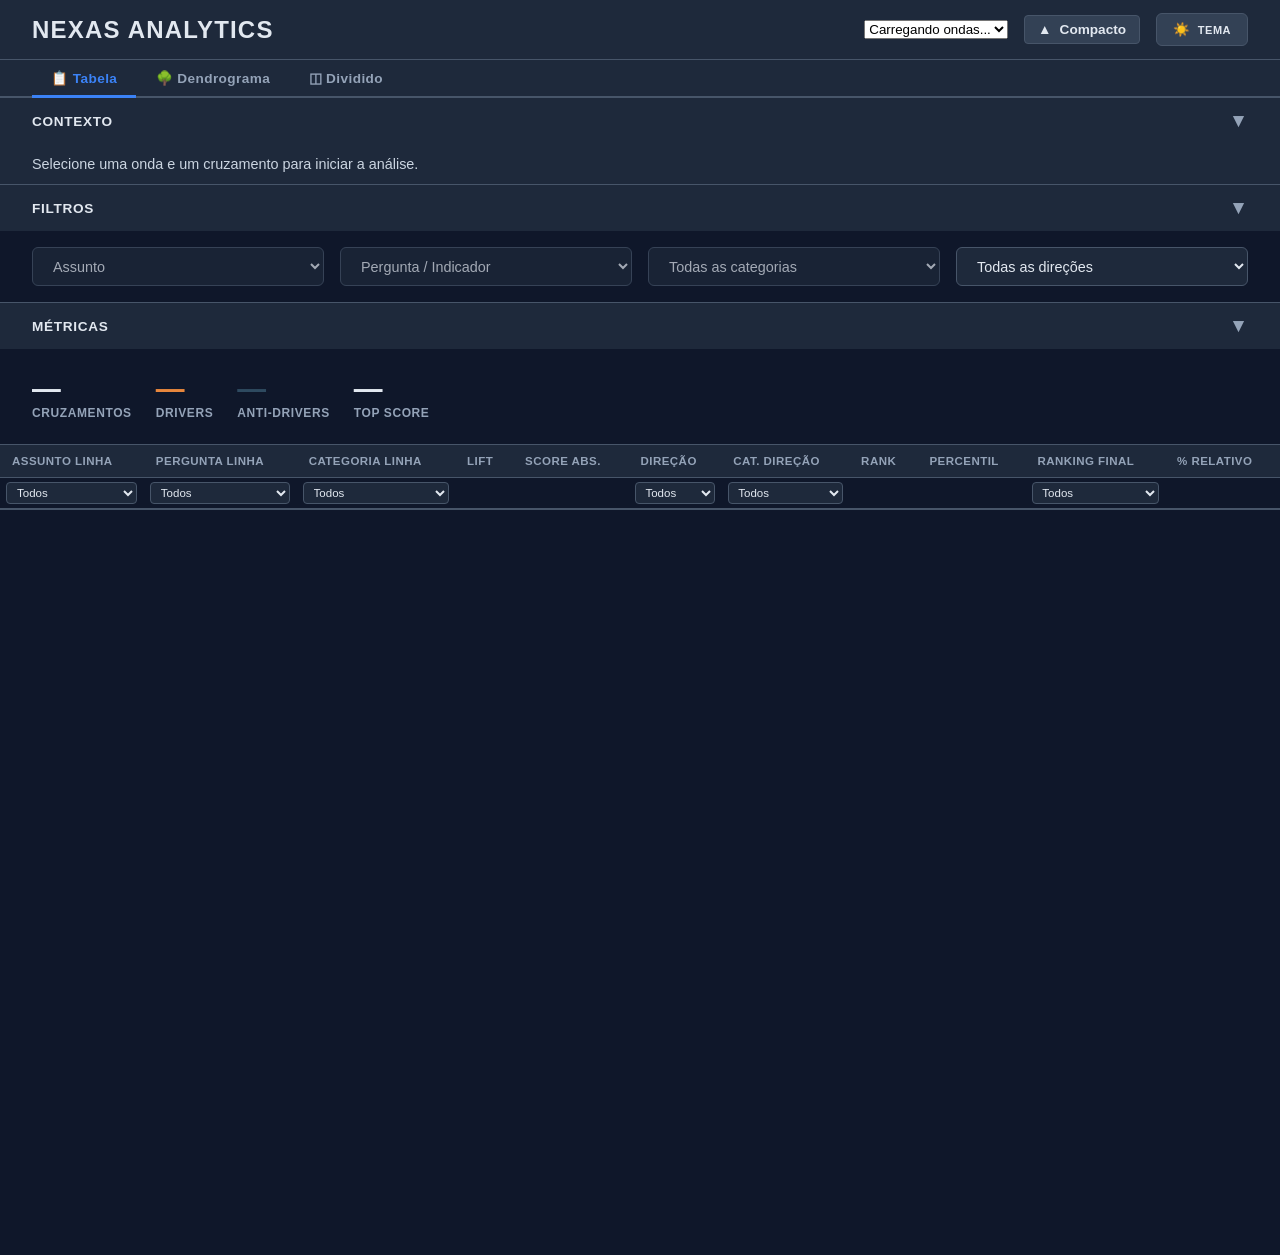
<file: frontend/index.html>
<!DOCTYPE html>
<html lang="pt-BR" data-theme="dark">
<head>
    <meta charset="UTF-8">
    <meta name="viewport" content="width=device-width, initial-scale=1.0">
    <title>NEXAS Analytics v4.0</title>
    <script src="https://d3js.org/d3.v7.min.js"></script>
    <style>
        :root[data-theme="dark"] {
            --bg-primary:#0f172a;--bg-secondary:#1e293b;--bg-tertiary:#334155;
            --text-primary:#e2e8f0;--text-secondary:#cbd5e1;--text-tertiary:#94a3b8;--text-muted:#64748b;
            --border-color:#475569;--hover-bg:#334155;--input-bg:#1e293b;--input-border:#475569;
            --svg-bg:#0f172a;--node-stroke:#1e293b;--accent:#3b82f6;
        }
        :root[data-theme="light"] {
            --bg-primary:#ffffff;--bg-secondary:#f8fafc;--bg-tertiary:#e2e8f0;
            --text-primary:#0f172a;--text-secondary:#334155;--text-tertiary:#475569;--text-muted:#94a3b8;
            --border-color:#cbd5e1;--hover-bg:#f1f5f9;--input-bg:#ffffff;--input-border:#cbd5e1;
            --svg-bg:#ffffff;--node-stroke:#e2e8f0;--accent:#2563eb;
        }
        *{margin:0;padding:0;box-sizing:border-box;}
        body{font-family:-apple-system,BlinkMacSystemFont,"Segoe UI",Roboto,sans-serif;background:var(--bg-primary);color:var(--text-primary);overflow-x:hidden;transition:background-color 0.3s,color 0.3s;}

        /* HEADER */
        .header{background:var(--bg-secondary);border-bottom:1px solid var(--border-color);padding:1rem 2rem;display:flex;justify-content:space-between;align-items:center;height:60px;transition:all 0.3s;}
        body.minimized .header{height:40px;padding:0.5rem 2rem;}
        .header h1{font-size:1.5rem;font-weight:700;letter-spacing:0.05em;transition:all 0.3s;}
        body.minimized .header h1{font-size:1.1rem;}
        .header-right{display:flex;gap:1rem;align-items:center;}
        body.minimized .header-right select{display:none;}
        body.minimized .header-right{gap:0.5rem;}

        /* ABAS */
        .tab-nav{background:var(--bg-secondary);border-bottom:2px solid var(--border-color);display:flex;padding:0 2rem;}
        .tab-btn{background:transparent;border:none;border-bottom:3px solid transparent;margin-bottom:-2px;color:var(--text-tertiary);padding:0.6rem 1.2rem;cursor:pointer;font-size:0.85rem;font-weight:600;letter-spacing:0.03em;transition:all 0.2s;}
        .tab-btn:hover{color:var(--text-primary);}
        .tab-btn.active{color:var(--accent);border-bottom-color:var(--accent);}

        /* SUB-CABEÇALHO DE FILTROS ATIVOS */
        #filtros-ativos-bar{
            background:var(--bg-tertiary);border-bottom:1px solid var(--border-color);
            padding:0.4rem 2rem;display:none;align-items:center;gap:0.75rem;
            font-size:0.8rem;color:var(--text-secondary);flex-wrap:wrap;
        }
        #filtros-ativos-bar.visivel{display:flex;}
        #filtros-ativos-bar .filtro-tag{
            display:inline-flex;align-items:center;gap:0.4rem;
            background:var(--bg-secondary);border:1px solid var(--accent);
            color:var(--accent);border-radius:4px;padding:0.15rem 0.5rem;
            font-size:0.75rem;font-weight:600;
        }
        #filtros-ativos-bar .filtro-label{color:var(--text-tertiary);font-size:0.72rem;text-transform:uppercase;letter-spacing:0.04em;}
        #btn-limpar-filtros-ativos{
            margin-left:auto;background:transparent;border:1px solid var(--border-color);
            color:var(--text-tertiary);padding:0.15rem 0.5rem;border-radius:4px;
            cursor:pointer;font-size:0.75rem;transition:all 0.2s;
        }
        #btn-limpar-filtros-ativos:hover{color:var(--text-primary);border-color:var(--text-primary);}

        /* CONTROLES COLAPSÁVEIS */
        .controls-wrapper{transition:all 0.3s;}
        body.minimized .controls-wrapper{display:none;}
        .section-collapsible{border-bottom:1px solid var(--border-color);}
        .section-header{display:flex;justify-content:space-between;align-items:center;padding:0.75rem 2rem;background:var(--bg-secondary);cursor:pointer;user-select:none;}
        .section-header:hover{background:var(--hover-bg);}
        .section-title{font-size:0.85rem;font-weight:600;text-transform:uppercase;letter-spacing:0.05em;}
        .section-toggle{font-size:1.2rem;color:var(--text-tertiary);transition:transform 0.3s;}
        .section-collapsed .section-toggle{transform:rotate(-90deg);}
        .section-content{max-height:500px;overflow:hidden;transition:max-height 0.3s,opacity 0.3s;}
        .section-collapsed .section-content{max-height:0;opacity:0;}
        .contexto{background:var(--bg-secondary);padding:0.75rem 2rem;font-size:0.9rem;color:var(--text-secondary);font-weight:500;}
        .filtros{background:var(--bg-primary);padding:1rem 2rem;display:flex;gap:1rem;}
        .filtros select{flex:1;min-width:0;padding:0.6rem 1rem;background:var(--input-bg);color:var(--text-primary);border:1px solid var(--input-border);border-radius:6px;font-size:0.9rem;cursor:pointer;overflow:hidden;text-overflow:ellipsis;white-space:nowrap;transition:all 0.2s;}
        .filtros select:hover{background:var(--hover-bg);}
        .filtros select:focus{outline:2px solid var(--accent);outline-offset:2px;}
        .metricas{display:flex;gap:1.5rem;padding:1.5rem 2rem;background:var(--bg-primary);}
        .metrica-item .valor{font-size:1.8rem;font-weight:700;}
        .metrica-item .label{font-size:0.75rem;color:var(--text-tertiary);text-transform:uppercase;letter-spacing:0.05em;font-weight:600;}
        .cor-driver{color:#E8873D!important;}.cor-anti{color:#2E4A60!important;}

        /* TOOLBARS */
        .viz-toolbar{background:var(--bg-secondary);padding:0.75rem 2rem;display:flex;gap:1.5rem;align-items:center;flex-wrap:wrap;border-bottom:1px solid var(--border-color);min-height:50px;}
        body.minimized .viz-toolbar{padding:0.5rem 2rem;}
        #toolbar-tabela,#toolbar-split{display:none;}
        .toolbar-group{display:flex;gap:0.5rem;align-items:center;}
        .toolbar-label{font-size:0.75rem;color:var(--text-tertiary);font-weight:600;text-transform:uppercase;letter-spacing:0.05em;}
        .zoom-btn,.btn-sm{background:var(--bg-tertiary);color:var(--text-primary);border:1px solid var(--border-color);padding:0.4rem 0.8rem;border-radius:4px;cursor:pointer;font-size:0.85rem;font-weight:500;transition:all 0.2s;}
        .zoom-btn:hover,.btn-sm:hover{background:var(--hover-bg);transform:translateY(-1px);}
        .zoom-pct,.slider-val{font-size:0.85rem;color:var(--text-secondary);font-weight:600;min-width:45px;text-align:center;}
        input[type="range"]{width:100px;cursor:pointer;}
        .search-box{background:var(--input-bg);color:var(--text-primary);border:1px solid var(--input-border);padding:0.4rem 0.8rem;border-radius:4px;font-size:0.85rem;width:200px;}
        .search-box:focus{outline:2px solid var(--accent);outline-offset:2px;}
        .search-box::placeholder{color:var(--text-muted);}
        select.btn-sm{padding:0.4rem 0.6rem;font-size:0.85rem;}
        .legenda{display:flex;gap:1rem;margin-left:auto;}
        .legenda-item{display:flex;align-items:center;gap:0.4rem;font-size:0.75rem;color:var(--text-tertiary);}
        .legenda-dot{width:10px;height:10px;border-radius:50%;}
        .btn-minimize{background:var(--bg-tertiary);color:var(--text-primary);border:1px solid var(--border-color);padding:0.4rem 0.8rem;border-radius:4px;cursor:pointer;font-size:0.85rem;font-weight:600;display:flex;align-items:center;gap:0.5rem;transition:all 0.2s;}
        .btn-minimize:hover{background:var(--hover-bg);}
        #theme-toggle{background:var(--bg-tertiary);color:var(--text-primary);border:1px solid var(--border-color);padding:0.5rem 1rem;border-radius:6px;cursor:pointer;display:flex;align-items:center;gap:0.5rem;font-weight:600;transition:all 0.3s;}
        #theme-toggle:hover{background:var(--hover-bg);}

        /* TOOLBAR TABELA */
        .tabela-info{display:flex;align-items:center;gap:0.5rem;font-size:0.85rem;color:var(--text-tertiary);}
        .tabela-info strong{color:var(--text-primary);font-weight:700;}

        /* VIEWPORTS */
        .viewport-height{height:calc(100vh - 90px);}

        /* DENDROGRAMA */
        #tab-dendrograma{display:none;}
        #tab-dendrograma.ativo{display:block;}
        .viz-wrapper{position:sticky;top:0;height:calc(100vh - 90px);transition:height 0.3s;}
        body.minimized .viz-wrapper{height:calc(100vh - 90px);}
        .viz-svg-container{width:100%;height:100%;position:relative;overflow:hidden;background:var(--svg-bg);}
        .viz-placeholder{position:absolute;top:50%;left:50%;transform:translate(-50%,-50%);color:var(--text-muted);font-size:1rem;text-align:center;}
        :root[data-theme="dark"] .node-text-line{fill:#e2e8f0!important;}
        :root[data-theme="light"] .node-text-line{fill:#0f172a!important;}
        .node.highlighted circle{stroke:#fbbf24;stroke-width:3;}
        .node.dimmed{opacity:0.3;}

        /* TABELA */
        #tab-tabela{display:none;height:calc(100vh - 90px);overflow:hidden;flex-direction:column;}
        #tab-tabela.ativo{display:flex;}
        .tabela-scroll{overflow:auto;flex:1;}
        table.nexas-tbl{width:100%;border-collapse:collapse;font-size:0.82rem;}
        table.nexas-tbl thead{position:sticky;top:0;z-index:5;}
        table.nexas-tbl thead tr:first-child th{background:var(--bg-secondary);padding:0.6rem 0.75rem;text-align:left;font-size:0.72rem;font-weight:600;color:var(--text-tertiary);border-bottom:1px solid var(--border-color);white-space:nowrap;letter-spacing:0.04em;}
        table.nexas-tbl thead tr:last-child td{background:var(--bg-primary);padding:0.25rem 0.4rem;border-bottom:2px solid var(--border-color);}
        table.nexas-tbl thead tr:last-child td select{width:100%;background:var(--input-bg);color:var(--text-primary);border:1px solid var(--input-border);border-radius:4px;padding:0.2rem 0.35rem;font-size:0.72rem;cursor:pointer;}
        table.nexas-tbl tbody tr{transition:background 0.1s;}
        table.nexas-tbl tbody tr:nth-child(even){background:var(--bg-secondary);}
        table.nexas-tbl tbody tr:hover{background:var(--hover-bg);}
        table.nexas-tbl tbody td{padding:0.45rem 0.75rem;border-bottom:1px solid var(--border-color);color:var(--text-primary);font-size:0.82rem;}
        .tag-driver{color:#E8873D;font-weight:600;}.tag-anti{color:#5A8AB8;font-weight:600;}.tag-neutro{color:#6B7F8C;font-weight:600;}

        /* SPLIT */
        #tab-split{display:none;height:calc(100vh - 90px);flex-direction:row;overflow:hidden;}
        #tab-split.ativo{display:flex;}
        .split-pane{overflow:hidden;position:relative;flex-shrink:0;}
        #split-dendro{background:var(--svg-bg);}
        #split-tabela{display:flex;flex-direction:column;}
        #split-tabela .tabela-scroll{overflow:auto;flex:1;}
        #split-divider{width:6px;background:var(--border-color);cursor:col-resize;flex-shrink:0;position:relative;display:flex;align-items:center;justify-content:center;transition:background 0.2s;}
        #split-divider:hover,#split-divider.dragging{background:var(--accent);}
        #split-reset-btn{position:absolute;width:20px;height:32px;background:var(--bg-tertiary);border:1px solid var(--border-color);border-radius:4px;cursor:pointer;display:flex;align-items:center;justify-content:center;font-size:10px;color:var(--text-tertiary);z-index:10;transition:all 0.2s;}
        #split-reset-btn:hover{background:var(--accent);color:white;border-color:var(--accent);}
        body.split-dragging{user-select:none;cursor:col-resize!important;}
        body.split-dragging *{cursor:col-resize!important;}

        /* TOOLTIP */
        .tooltip{position:fixed;background:var(--bg-secondary);color:var(--text-primary);border:1px solid var(--border-color);border-radius:8px;padding:0.75rem;pointer-events:none;opacity:0;transition:opacity 0.2s;z-index:9999;max-width:380px;box-shadow:0 4px 12px rgba(0,0,0,0.3);}
        .t-title{font-weight:700;font-size:0.9rem;margin-bottom:0.5rem;border-bottom:1px solid var(--border-color);padding-bottom:0.4rem;}
        .t-row{font-size:0.8rem;margin:0.3rem 0;color:var(--text-secondary);}
        .t-row em{font-style:normal;font-weight:600;color:var(--text-primary);}
        .t-hint{font-size:0.7rem;color:var(--text-muted);margin-top:0.5rem;font-style:italic;border-top:1px solid var(--border-color);padding-top:0.4rem;}

        /* LOADING */
        .loading-overlay{position:fixed;top:0;left:0;width:100%;height:100%;background:rgba(15,23,42,0.9);display:none;align-items:center;justify-content:center;flex-direction:column;gap:1rem;z-index:10000;}
        :root[data-theme="light"] .loading-overlay{background:rgba(255,255,255,0.9);}
        .loading-spinner{width:50px;height:50px;border:4px solid var(--border-color);border-top-color:var(--accent);border-radius:50%;animation:spin 1s linear infinite;}
        .loading-text{color:var(--text-primary);font-size:1rem;font-weight:500;}
        @keyframes spin{to{transform:rotate(360deg);}}

        /* OVERLAY FILTROS */
        .filters-overlay{position:fixed;top:0;left:0;width:100%;height:100%;background:rgba(0,0,0,0.7);backdrop-filter:blur(4px);display:none;align-items:center;justify-content:center;z-index:9999;opacity:0;transition:opacity 0.3s;}
        .filters-overlay.active{display:flex;opacity:1;}
        .filters-panel{background:var(--bg-secondary);border:1px solid var(--border-color);border-radius:12px;padding:2rem;max-width:600px;width:90%;max-height:80vh;overflow-y:auto;box-shadow:0 20px 60px rgba(0,0,0,0.5);}
        .filters-panel h3{margin-bottom:1.5rem;font-size:1.2rem;}
        .filters-panel .section-group{margin-bottom:1.5rem;}
        .filters-panel .section-group h4{font-size:0.9rem;color:var(--text-tertiary);text-transform:uppercase;letter-spacing:0.05em;margin-bottom:0.75rem;font-weight:600;}
        .filters-panel .close-btn{width:100%;margin-top:1.5rem;padding:0.75rem;background:var(--bg-tertiary);color:var(--text-primary);border:1px solid var(--border-color);border-radius:6px;cursor:pointer;font-size:0.9rem;font-weight:600;}

        /* LEGENDAS FLUTUANTES */
        .legend-float{position:fixed;background:var(--bg-secondary);color:var(--text-primary);border:1px solid var(--border-color);border-radius:8px;padding:1rem;box-shadow:0 4px 12px rgba(0,0,0,0.3);z-index:1000;cursor:grab;user-select:none;}
        .legend-float:active{cursor:grabbing;}
        #legend-cores{bottom:1rem;right:1rem;min-width:250px;}
        #legend-cores h4{margin:0 0 0.75rem 0;font-size:0.9rem;}
        #legend-contexto{bottom:13rem;right:1rem;min-width:250px;max-width:340px;padding:12px 16px;}
        .legend-contexto-header{font-size:11px;font-weight:600;color:var(--text-tertiary);text-transform:uppercase;letter-spacing:0.5px;margin-bottom:10px;padding-bottom:8px;border-bottom:1px solid var(--border-color);}
        .ctx-row{font-size:12px;color:var(--text-primary);padding:3px 0;line-height:1.4;word-break:break-word;}
    </style>
</head>
<body>

<!-- HEADER -->
<header class="header">
    <h1>NEXAS ANALYTICS</h1>
    <div class="header-right">
        <select id="onda-select"><option value="">Carregando ondas...</option></select>
        <button class="btn-minimize" id="btn-toggle-compact">
            <span id="compact-icon">▲</span><span id="compact-text">Compacto</span>
        </button>
        <button id="theme-toggle">
            <span id="toggle-icon">☀️</span>
            <span style="font-size:11px;letter-spacing:.5px">TEMA</span>
        </button>
    </div>
</header>

<!-- ABAS: Tabela | Dendrograma | Dividido -->
<nav class="tab-nav">
    <button class="tab-btn active" data-tab="tabela">📋 Tabela</button>
    <button class="tab-btn" data-tab="dendrograma">🌳 Dendrograma</button>
    <button class="tab-btn" data-tab="split">◫ Dividido</button>
</nav>

<!-- SUB-CABEÇALHO: FILTROS DE LINHA ATIVOS -->
<div id="filtros-ativos-bar">
    <span class="filtro-label">Navegando em:</span>
    <div id="filtros-ativos-tags"></div>
    <button id="btn-limpar-filtros-ativos">✕ Limpar</button>
</div>

<!-- CONTROLES COMPARTILHADOS -->
<div class="controls-wrapper">
    <div class="section-collapsible" id="section-contexto">
        <div class="section-header" onclick="toggleSection('contexto')">
            <span class="section-title">Contexto</span><span class="section-toggle">▼</span>
        </div>
        <div class="section-content">
            <div class="contexto" id="contexto">Selecione uma onda e um cruzamento para iniciar a análise.</div>
        </div>
    </div>
    <div class="section-collapsible" id="section-filtros">
        <div class="section-header" onclick="toggleSection('filtros')">
            <span class="section-title">Filtros</span><span class="section-toggle">▼</span>
        </div>
        <div class="section-content">
            <div class="filtros">
                <select id="assunto-select" disabled><option value="">Assunto</option></select>
                <select id="pergunta-select" disabled><option value="">Pergunta / Indicador</option></select>
                <select id="categoria-coluna-select" disabled><option value="">Todas as categorias</option></select>
                <select id="direcao-select">
                    <option value="">Todas as direções</option>
                    <option value="DRIVER">Só Drivers</option>
                    <option value="ANTI-DRIVER">Só Anti-drivers</option>
                </select>
            </div>
        </div>
    </div>
    <div class="section-collapsible" id="section-metricas">
        <div class="section-header" onclick="toggleSection('metricas')">
            <span class="section-title">Métricas</span><span class="section-toggle">▼</span>
        </div>
        <div class="section-content">
            <div class="metricas">
                <div class="metrica-item"><div class="valor" id="met-total">—</div><div class="label">Cruzamentos</div></div>
                <div class="metrica-item"><div class="valor cor-driver" id="met-drivers">—</div><div class="label">Drivers</div></div>
                <div class="metrica-item"><div class="valor cor-anti" id="met-anti">—</div><div class="label">Anti-drivers</div></div>
                <div class="metrica-item"><div class="valor" id="met-score">—</div><div class="label">Top Score</div></div>
            </div>
        </div>
    </div>
</div>

<!-- TOOLBAR DENDROGRAMA -->
<div class="viz-toolbar" id="toolbar-dendrograma" style="display:none">
    <div class="toolbar-group">
        <span class="toolbar-label">Zoom</span>
        <button class="zoom-btn" id="btn-zoom-in">＋</button>
        <span class="zoom-pct" id="zoom-pct">100%</span>
        <button class="zoom-btn" id="btn-zoom-out">－</button>
        <button class="zoom-btn btn-sm" id="btn-zoom-fit" style="width:auto;padding:0 8px">⊞ Fit</button>
    </div>
    <div class="toolbar-group">
        <span class="toolbar-label">Espaço Y</span>
        <input type="range" id="slider-y" min="14" max="100" value="26" step="2">
        <span class="slider-val" id="val-y">26</span>
    </div>
    <div class="toolbar-group">
        <span class="toolbar-label">Espaço X</span>
        <input type="range" id="slider-x" min="120" max="400" value="220" step="10">
        <span class="slider-val" id="val-x">220</span>
    </div>
    <div class="toolbar-group">
        <span class="toolbar-label">Buscar</span>
        <input type="text" class="search-box" id="search-box" placeholder="🔍 texto...">
        <button class="btn-sm" id="btn-clear-search">✕</button>
    </div>
    <div class="toolbar-group">
        <button class="btn-sm" id="btn-expand">＋ Expandir</button>
        <button class="btn-sm" id="btn-collapse">－ Colapsar</button>
    </div>
    <div class="toolbar-group">
        <span class="toolbar-label">Agregação</span>
        <select id="agregacao-select" class="btn-sm">
            <option value="weighted_mean">Média Ponderada</option>
            <option value="mean">Média Simples</option>
            <option value="median">Mediana</option>
            <option value="max">Máximo (Potencial)</option>
        </select>
    </div>
    <div class="toolbar-group">
        <button class="btn-sm" id="btn-filters">⚙ Filtros</button>
        <button class="btn-sm" id="btn-export">📷 Export</button>
    </div>
    <div class="legenda">
        <div class="legenda-item"><div class="legenda-dot" style="background:#E8873D"></div>Driver</div>
        <div class="legenda-item"><div class="legenda-dot" style="background:#6B7F8C"></div>Neutro</div>
        <div class="legenda-item"><div class="legenda-dot" style="background:#2E4A60"></div>Anti-D</div>
    </div>
</div>

<!-- TOOLBAR TABELA -->
<div class="viz-toolbar" id="toolbar-tabela">
    <div class="tabela-info">
        <span>Exibindo</span><strong id="tbl-count">—</strong>
        <span>de</span><strong id="tbl-total">—</strong><span>registros</span>
    </div>
    <div style="margin-left:auto;display:flex;gap:0.5rem">
        <button class="btn-sm" id="btn-dl-csv">⬇ CSV</button>
        <button class="btn-sm" id="btn-dl-xlsx">⬇ Excel</button>
    </div>
</div>

<!-- TOOLBAR SPLIT -->
<div class="viz-toolbar" id="toolbar-split">
    <div class="tabela-info">
        <span>Exibindo</span><strong id="split-tbl-count">—</strong>
        <span>de</span><strong id="split-tbl-total">—</strong><span>registros</span>
    </div>
    <div class="toolbar-group" style="margin-left:auto">
        <button class="zoom-btn" id="btn-zoom-in-split">＋</button>
        <span class="zoom-pct" id="zoom-pct-split">100%</span>
        <button class="zoom-btn" id="btn-zoom-out-split">－</button>
        <button class="zoom-btn btn-sm" id="btn-zoom-fit-split" style="width:auto;padding:0 8px">⊞ Fit</button>
    </div>
</div>

<!-- VIEWPORT TABELA -->
<div id="tab-tabela" class="ativo">
    <div class="tabela-scroll">
        <table class="nexas-tbl" id="tbl">
            <thead><tr id="tbl-head"></tr><tr id="tbl-filters"></tr></thead>
            <tbody id="tbl-body"></tbody>
        </table>
    </div>
</div>

<!-- VIEWPORT DENDROGRAMA -->
<div id="tab-dendrograma">
    <div class="viz-wrapper">
        <div class="viz-svg-container" id="svg-container">
            <div class="viz-placeholder">Dendrograma aparecerá aqui após selecionar o cruzamento</div>
        </div>
    </div>
</div>

<!-- VIEWPORT SPLIT -->
<div id="tab-split">
    <div class="split-pane" id="split-dendro">
        <div class="viz-svg-container" id="svg-container-split">
            <div class="viz-placeholder">Selecione um cruzamento para carregar</div>
        </div>
    </div>
    <div id="split-divider">
        <button id="split-reset-btn" title="Resetar para 50/50">⊞</button>
    </div>
    <div class="split-pane" id="split-tabela">
        <div class="tabela-scroll">
            <table class="nexas-tbl" id="tbl-split">
                <thead><tr id="tbl-split-head"></tr><tr id="tbl-split-filters"></tr></thead>
                <tbody id="tbl-split-body"></tbody>
            </table>
        </div>
    </div>
</div>

<!-- OVERLAY FILTROS -->
<div class="filters-overlay" id="filters-overlay">
    <div class="filters-panel">
        <h3>⚙ Controles e Filtros</h3>
        <div class="section-group">
            <h4>Contexto</h4>
            <div class="contexto" id="overlay-contexto" style="padding:0.5rem 0;background:transparent">Selecione uma onda.</div>
        </div>
        <div class="section-group">
            <h4>Filtros</h4>
            <div class="filtros" style="padding:0;flex-direction:column">
                <select id="overlay-assunto" disabled><option value="">Assunto</option></select>
                <select id="overlay-pergunta" disabled><option value="">Pergunta</option></select>
                <select id="overlay-direcao">
                    <option value="">Todas as direções</option>
                    <option value="DRIVER">Só Drivers</option>
                    <option value="ANTI-DRIVER">Só Anti-drivers</option>
                </select>
            </div>
        </div>
        <div class="section-group">
            <h4>Métricas</h4>
            <div class="metricas" style="padding:0">
                <div class="metrica-item"><div class="valor" id="overlay-total">—</div><div class="label">Total</div></div>
                <div class="metrica-item"><div class="valor cor-driver" id="overlay-drivers">—</div><div class="label">Drivers</div></div>
                <div class="metrica-item"><div class="valor cor-anti" id="overlay-anti">—</div><div class="label">Anti-drivers</div></div>
            </div>
        </div>
        <button class="close-btn" onclick="closeFiltersOverlay()">✕ Fechar</button>
    </div>
</div>

<div class="loading-overlay" id="loading-overlay">
    <div class="loading-spinner"></div>
    <div class="loading-text" id="loading-text">Carregando...</div>
</div>

<!-- LEGENDAS FLUTUANTES (só no dendrograma) -->
<div class="legend-float" id="legend-contexto" style="display:none">
    <div class="legend-contexto-header">📊 Contexto da Análise</div>
    <div id="ctx-assunto" class="ctx-row"></div>
    <div id="ctx-categoria" class="ctx-row" style="display:none"></div>
    <div id="ctx-pergunta" class="ctx-row"></div>
</div>

<div class="legend-float" id="legend-cores" style="display:none">
    <h4>📊 Sistema de Cores</h4>
    <div style="margin:10px 0">
        <strong style="color:var(--text-tertiary)">Pontos (Tipo):</strong>
        <div style="display:flex;gap:8px;margin-top:5px">
            <div style="display:flex;align-items:center;gap:4px"><div style="width:12px;height:12px;border-radius:50%;background:#E8873D"></div><span style="font-size:11px">Driver</span></div>
            <div style="display:flex;align-items:center;gap:4px"><div style="width:12px;height:12px;border-radius:50%;background:#6B7F8C"></div><span style="font-size:11px">Neutro</span></div>
            <div style="display:flex;align-items:center;gap:4px"><div style="width:12px;height:12px;border-radius:50%;background:#2E4A60"></div><span style="font-size:11px">Anti-driver</span></div>
        </div>
    </div>
    <div style="margin-top:15px">
        <strong style="color:var(--text-tertiary)">Linhas (Intensidade):</strong>
        <div style="background:linear-gradient(to right,#2E4A60,#5A8AB8,#6B7F8C,#9BB8A8,#D4A06A,#E8873D);height:15px;border-radius:4px;margin:8px 0"></div>
        <div style="display:flex;justify-content:space-between;font-size:10px;color:var(--text-muted)"><span>-1000</span><span>0</span><span>+1000</span></div>
    </div>
</div>

<div class="tooltip" id="tooltip"></div>

<script>
// ═══════════════════════════════════════════════════════════
// STATE — FONTE ÚNICA DA VERDADE
// ═══════════════════════════════════════════════════════════
const state = {
    onda:null, assunto:null, pergunta:null, categoria_coluna:null, direcao:null,
    treeData:null, tabelaRows:null,
    nodeYSpacing:26, nodeXSpacing:220, zoomLevel:1, zoomLevelSplit:1,
    agregacao:'weighted_mean', isCompactMode:false,
    filtrosLinha:{}  // { assunto_linha, pergunta_linha, categoria_linha }
};

// Hierarquia dos filtros de linha
const ORDEM_NIVEIS = ['assunto_linha','pergunta_linha','categoria_linha'];
const NIVEL_CAMPO  = {assunto_linha:'assunto_linha',pergunta_linha:'pergunta_linha',categoria_linha:'categoria_linha'};
// Labels legíveis para o sub-cabeçalho
const NIVEL_LABEL  = {assunto_linha:'Assunto Linha',pergunta_linha:'Pergunta Linha',categoria_linha:'Categoria Linha'};

// ── Root único compartilhado entre dendrograma e split ──
let root = null;

// Elementos D3 por viewport
let svgMain, gMain, treemapMain, diagonalMain, nodeIMain = 0;
let svgSplit, gSplit, treemapSplit, diagonalSplit, nodeISplit = 0;
let zoomMain, zoomSplit;

const tipEl      = document.getElementById('tooltip');
const loadingEl  = document.getElementById('loading-overlay');
const loadingTxt = document.getElementById('loading-text');

// ═══════════════════════════════════════════════════════════
// ABAS
// ═══════════════════════════════════════════════════════════
let abaAtiva = 'tabela';

function switchTab(nome) {
    abaAtiva = nome;
    document.querySelectorAll('.tab-btn').forEach(b => b.classList.toggle('active', b.dataset.tab === nome));

    // Viewports
    document.getElementById('tab-tabela').classList.toggle('ativo', nome === 'tabela');
    document.getElementById('tab-dendrograma').classList.toggle('ativo', nome === 'dendrograma');
    document.getElementById('tab-split').classList.toggle('ativo', nome === 'split');

    // Toolbars
    document.getElementById('toolbar-tabela').style.display     = nome === 'tabela'      ? 'flex' : 'none';
    document.getElementById('toolbar-dendrograma').style.display = nome === 'dendrograma' ? 'flex' : 'none';
    document.getElementById('toolbar-split').style.display      = nome === 'split'       ? 'flex' : 'none';

    // Legendas flutuantes só no dendrograma
    const showLeg = nome === 'dendrograma';
    document.getElementById('legend-cores').style.display    = showLeg ? 'block' : 'none';
    document.getElementById('legend-contexto').style.display = showLeg ? 'block' : 'none';

    if (nome === 'tabela' && state.tabelaRows) renderTabela('tbl-body', 'tbl-count', 'tbl-total');
    if (nome === 'dendrograma') {
        if (root) { _updateAll(); setTimeout(resizeMain, 50); }
    }
    if (nome === 'split') {
        setTimeout(() => {
            if (root) { _initSVG('split'); _updateAll(); }
            if (state.tabelaRows) renderTabela('tbl-split-body', 'split-tbl-count', 'split-tbl-total');
        }, 50);
    }
}

document.querySelectorAll('.tab-btn').forEach(b => b.addEventListener('click', () => switchTab(b.dataset.tab)));

// ═══════════════════════════════════════════════════════════
// SISTEMA DE CORES
// ═══════════════════════════════════════════════════════════
const COLOR_STOPS = [
    {score:-2000,color:'#2E4A60'},{score:-1000,color:'#4A7299'},
    {score:-200,color:'#5A8AB8'},{score:-30,color:'#6B7F8C'},
    {score:30,color:'#9BB8A8'},{score:200,color:'#D4A06A'},
    {score:1000,color:'#E8873D'},{score:2000,color:'#E8873D'}
];
function hexToRgb(h){return{r:parseInt(h.slice(1,3),16),g:parseInt(h.slice(3,5),16),b:parseInt(h.slice(5,7),16)};}
function rgbToHex(r,g,b){return'#'+[r,g,b].map(x=>{const h=Math.round(x).toString(16);return h.length===1?'0'+h:h;}).join('');}
function interpolateColor(score){
    for(let i=0;i<COLOR_STOPS.length-1;i++){
        const s1=COLOR_STOPS[i],s2=COLOR_STOPS[i+1];
        if(score>=s1.score&&score<=s2.score){
            const t=(score-s1.score)/(s2.score-s1.score);
            const c1=hexToRgb(s1.color),c2=hexToRgb(s2.color);
            return rgbToHex(c1.r+t*(c2.r-c1.r),c1.g+t*(c2.g-c1.g),c1.b+t*(c2.b-c1.b));
        }
    }
    return score<COLOR_STOPS[0].score?COLOR_STOPS[0].color:COLOR_STOPS[COLOR_STOPS.length-1].color;
}
function getTextColor(){return document.documentElement.getAttribute('data-theme')==='dark'?'#e2e8f0':'#0f172a';}
function getNodeStroke(){return document.documentElement.getAttribute('data-theme')==='dark'?'#1e293b':'#e2e8f0';}
function getNodeScore(d){
    if(!d?.data?.metrics)return 0;
    const m=d.data.metrics;
    if(d.data.leaf)return m.score_nexas||0;
    return{mean:m.avg_score,median:m.median_score||m.avg_score,max:m.max_score||m.avg_score,weighted_mean:m.avg_score}[state.agregacao]||m.avg_score||0;
}
function nodeColor(d){
    if(!d?.data?.metrics)return'#6B7F8C';
    if(d.data.leaf){const dir=d.data.metrics.direcao;if(dir==='DRIVER')return'#E8873D';if(dir==='ANTI-DRIVER')return'#2E4A60';return'#6B7F8C';}
    return interpolateColor(getNodeScore(d));
}
function linkColor(d){return interpolateColor(getNodeScore(d));}
function getAgregacaoLabel(){return{weighted_mean:'Ponderada',mean:'Simples',median:'Mediana',max:'Máximo'}[state.agregacao]||'Ponderada';}
function wrapText(text,max=35){
    if(!text||text.length<=max)return[text||''];
    const words=text.split(' '),lines=[];let cur='';
    for(const w of words){const t=cur?`${cur} ${w}`:w;if(t.length<=max)cur=t;else{if(cur)lines.push(cur);cur=w;}}
    if(cur)lines.push(cur);return lines;
}

// ═══════════════════════════════════════════════════════════
// FILTROS DE LINHA — fonte única, propaga para todas as abas
// ═══════════════════════════════════════════════════════════
function setFiltroLinha(campo, valor) {
    state.filtrosLinha[campo] = valor;
    const idx = ORDEM_NIVEIS.indexOf(campo);
    ORDEM_NIVEIS.slice(idx+1).forEach(c => delete state.filtrosLinha[c]);
    _onFiltrosLinhaChange();
}
function removeFiltroLinha(campo) {
    const idx = ORDEM_NIVEIS.indexOf(campo);
    ORDEM_NIVEIS.slice(idx).forEach(c => delete state.filtrosLinha[c]);
    _onFiltrosLinhaChange();
}
function clearFiltrosLinha() {
    state.filtrosLinha = {};
    _onFiltrosLinhaChange();
}
function temFiltroLinha(){ return Object.keys(state.filtrosLinha).length > 0; }

function _onFiltrosLinhaChange() {
    // Atualiza sub-cabeçalho (sempre)
    _atualizarBarraFiltrosAtivos();
    // Atualiza dim no dendrograma ativo
    setTimeout(_aplicarDimTodos, 50);
    // Atualiza tabelas
    if (state.tabelaRows) {
        if (abaAtiva === 'tabela') renderTabela('tbl-body','tbl-count','tbl-total');
        if (abaAtiva === 'split') renderTabela('tbl-split-body','split-tbl-count','split-tbl-total');
    }
    // Sincroniza dropdowns de todas as tabelas
    _sincDropdowns('tbl-filters');
    _sincDropdowns('tbl-split-filters');
}

function _atualizarBarraFiltrosAtivos() {
    const bar  = document.getElementById('filtros-ativos-bar');
    const tags = document.getElementById('filtros-ativos-tags');
    const filtros = state.filtrosLinha;
    const entries = Object.entries(filtros).filter(([,v])=>v);
    tags.innerHTML = '';
    if (entries.length === 0) { bar.classList.remove('visivel'); return; }
    bar.classList.add('visivel');
    entries.forEach(([campo, valor]) => {
        const tag = document.createElement('span');
        tag.className = 'filtro-tag';
        tag.innerHTML = `<span style="color:var(--text-tertiary);font-weight:400">${NIVEL_LABEL[campo]}:</span> ${valor}`;
        tags.appendChild(tag);
    });
}

// ═══════════════════════════════════════════════════════════
// TOOLTIP
// ═══════════════════════════════════════════════════════════
function showTip(ev,d){
    if(!d?.data)return;const m=d.data.metrics;if(!m)return;
    const score=getNodeScore(d);const scoreColor=d.data.leaf?nodeColor(d):interpolateColor(score);
    let h=`<div class="t-title">${d.data.name||'Sem nome'}</div>`;
    if(d.data.leaf){
        h+=`<div class="t-row">Score Nexas: <em style="color:${scoreColor};font-weight:bold">${score.toFixed(2)}</em></div>`;
        h+=`<div class="t-row">Direção: <em style="color:${scoreColor};font-weight:bold">${m.direcao||'N/A'}</em></div>`;
        h+=`<div class="t-row">Categoria: <em>${m.categoria_direcao||'N/A'}</em></div>`;
        h+=`<div class="t-row">Lift: <em>${(m.lift||0).toFixed(3)}</em></div>`;
        h+=`<div class="t-row">Relevância: <em>${((m.relevancia||0)*100).toFixed(1)}%</em></div>`;
        if(m.per_relativo!=null)h+=`<div class="t-row">% Relativo: <em>${m.per_relativo.toFixed(1)}%</em></div>`;
        if(m.base_comum)h+=`<div class="t-row">Base comum: <em>${m.base_comum}</em></div>`;
    }else{
        h+=`<div class="t-row">Score Médio (${getAgregacaoLabel()}): <em style="color:${scoreColor};font-weight:bold">${score.toFixed(2)}</em></div>`;
        if(m.min_score!=null&&m.max_score!=null)h+=`<div class="t-row">Range: <em>${m.min_score.toFixed(0)} a ${m.max_score.toFixed(0)}</em></div>`;
        if(m.composition){
            h+=`<div class="t-row" style="margin-top:.5rem;padding-top:.5rem;border-top:1px solid var(--border-color)"><strong>Composição:</strong></div>`;
            if(m.composition.drivers){const dr=m.composition.drivers;h+=`<div class="t-row">• Drivers: <em>${dr.percentage}% (${dr.count})</em></div>`;}
            if(m.composition.anti_drivers){const a=m.composition.anti_drivers;h+=`<div class="t-row">• Anti-drivers: <em>${a.percentage}% (${a.count})</em></div>`;}
        }
        h+=`<div class="t-row">Relevância média: <em>${((m.avg_relevancia||0)*100).toFixed(1)}%</em></div>`;
        h+=`<div class="t-row">Associações: <em>${m.count||0}</em></div>`;
        h+=`<div class="t-hint">Clique para expandir / colapsar</div>`;
    }
    tipEl.innerHTML=h;tipEl.style.opacity='1';
    tipEl.style.left=`${ev.clientX+16}px`;tipEl.style.top=`${ev.clientY-10}px`;
}
function hideTip(){tipEl.style.opacity='0';}

// ═══════════════════════════════════════════════════════════
// DENDROGRAMA — root único, dois SVGs
// ═══════════════════════════════════════════════════════════
function _initSVG(qual) {
    const containerId = qual === 'main' ? 'svg-container' : 'svg-container-split';
    const container = document.getElementById(containerId);
    if (!container) return;
    container.innerHTML = '';
    const width = container.clientWidth, height = container.clientHeight;

    const svgEl = d3.select('#'+containerId).append('svg').attr('width',width).attr('height',height);
    const gEl   = svgEl.append('g');

    const zm = d3.zoom().scaleExtent([0.1,10]).on('zoom', ev => {
        gEl.attr('transform', ev.transform);
        if (qual==='main') { state.zoomLevel=ev.transform.k; document.getElementById('zoom-pct').textContent=Math.round(ev.transform.k*100)+'%'; }
        else { state.zoomLevelSplit=ev.transform.k; document.getElementById('zoom-pct-split').textContent=Math.round(ev.transform.k*100)+'%'; }
    });
    svgEl.call(zm);
    svgEl.call(zm.transform, d3.zoomIdentity.translate(100, height/2).scale(1));

    const tm = d3.tree().nodeSize([state.nodeYSpacing, state.nodeXSpacing]);

    if (qual === 'main') { svgMain=svgEl; gMain=gEl; treemapMain=tm; zoomMain=zm; }
    else                 { svgSplit=svgEl; gSplit=gEl; treemapSplit=tm; zoomSplit=zm; }
}

// Renderiza o root em ambos os SVGs ativos
function _updateAll() {
    if (!root) return;
    if ((abaAtiva==='dendrograma'||abaAtiva==='split') && svgMain && gMain) _update(gMain, treemapMain, 'main');
    if (abaAtiva==='split' && svgSplit && gSplit) _update(gSplit, treemapSplit, 'split');
}

function _update(g, tm, qual) {
    if (!root || !g || !tm) return;
    const treeData = tm(root);
    const nodes = treeData.descendants(), links = treeData.links();
    nodes.forEach(d => { d.y = d.depth * state.nodeXSpacing; });

    const counter = qual==='main' ? {i:nodeIMain} : {i:nodeISplit};

    const node = g.selectAll('g.node').data(nodes, d => d.id||(d.id=++counter.i));
    if (qual==='main') nodeIMain=counter.i; else nodeISplit=counter.i;

    const nodeEnter = node.enter().append('g').attr('class','node')
        .attr('transform', d=>`translate(${d.y0||0},${d.x0||0})`)
        .on('click', (ev,d) => {
            const expandindo = !d.children && !!d._children;
            if(d.children){d._children=d.children;d.children=null;}
            else{d.children=d._children;d._children=null;}
            // Atualiza os dois SVGs
            if(svgMain&&gMain) _update(gMain,treemapMain,'main');
            if(svgSplit&&gSplit) _update(gSplit,treemapSplit,'split');
            // Atualiza filtros de linha
            const campo=NIVEL_CAMPO[d.data.nivel];
            if(campo){if(expandindo)setFiltroLinha(campo,d.data.name);else removeFiltroLinha(campo);}
        })
        .on('mouseover',showTip)
        .on('mousemove',ev=>{tipEl.style.left=`${ev.clientX+16}px`;tipEl.style.top=`${ev.clientY-10}px`;})
        .on('mouseout',hideTip);

    nodeEnter.append('circle').attr('r',5).style('fill',d=>nodeColor(d)).style('stroke',getNodeStroke()).style('stroke-width','2px');
    nodeEnter.append('text').attr('class','node-text').attr('dy','.35em')
        .attr('x',d=>d.children||d._children?-10:10)
        .attr('text-anchor',d=>d.children||d._children?'end':'start')
        .style('fill',getTextColor()).style('font-size','11px').style('font-weight','500')
        .each(function(d){
            const lines=wrapText(d.data.name);const el=d3.select(this);
            lines.forEach((line,i)=>el.append('tspan').attr('class','node-text-line')
                .attr('x',d.children||d._children?-10:10).attr('dy',i===0?0:'1.1em').text(line).style('fill',getTextColor()));
        });

    const nodeUpdate = nodeEnter.merge(node);
    nodeUpdate.transition().duration(500).attr('transform',d=>`translate(${d.y},${d.x})`);
    nodeUpdate.select('circle').style('fill',d=>nodeColor(d)).style('stroke',getNodeStroke()).attr('r',5);
    node.exit().transition().duration(500).attr('transform',d=>`translate(${d.y},${d.x})`).remove().select('circle').attr('r',0);

    const diag = d3.linkHorizontal().x(d=>d.y).y(d=>d.x);
    if (qual==='main') diagonalMain=diag; else diagonalSplit=diag;

    const link = g.selectAll('path.link').data(links, d=>d.target.id);
    const linkEnter = link.enter().insert('path','g').attr('class','link')
        .attr('d',d=>{const o={x:d.source.x||0,y:d.source.y||0};return diag({source:o,target:o});})
        .style('fill','none').style('stroke',d=>linkColor(d.target))
        .style('stroke-width',d=>Math.max(1,Math.min(4,Math.abs(getNodeScore(d.target))/200))).style('opacity',0.6);
    linkEnter.merge(link).transition().duration(500).attr('d',diag)
        .style('stroke',d=>linkColor(d.target))
        .style('stroke-width',d=>Math.max(1,Math.min(4,Math.abs(getNodeScore(d.target))/200)));
    link.exit().transition().duration(500).attr('d',d=>{const o={x:d.source.x,y:d.source.y};return diag({source:o,target:o});}).remove();

    nodes.forEach(d=>{d.x0=d.x;d.y0=d.y;});
    setTimeout(()=>_aplicarDimEm(g), 520);
}

function _aplicarDimEm(g) {
    if (!root||!g) return;
    if (!temFiltroLinha()){g.selectAll('.node').classed('dimmed',false).classed('highlighted',false);return;}
    const filtros=state.filtrosLinha;
    const matches=new Set();
    root.descendants().forEach(d=>{
        if(!d.data.leaf)return;
        let ok=true;
        Object.entries(filtros).forEach(([campo,valor])=>{
            if(!valor)return;let found=false,cur=d;
            while(cur){if(NIVEL_CAMPO[cur.data.nivel]===campo&&cur.data.name===valor){found=true;break;}cur=cur.parent;}
            if(!found)ok=false;
        });
        if(ok){let cur=d;while(cur){matches.add(cur);cur=cur.parent;}}
    });
    g.selectAll('.node').each(function(d){
        d3.select(this).classed('highlighted',matches.has(d)&&d.data.leaf).classed('dimmed',!matches.has(d));
    });
}

function _aplicarDimTodos() {
    if(gMain)  _aplicarDimEm(gMain);
    if(gSplit) _aplicarDimEm(gSplit);
}

function renderTree(data) {
    if (!data) return;
    // Inicializa root único
    root = d3.hierarchy(data);
    root.x0 = 300; root.y0 = 0;
    root.children?.forEach(collapse);

    // Inicializa SVG principal se aba dendrograma ativa
    if (abaAtiva === 'dendrograma' || abaAtiva === 'split') {
        _initSVG('main');
        _update(gMain, treemapMain, 'main');
    }
    if (abaAtiva === 'split') {
        _initSVG('split');
        _update(gSplit, treemapSplit, 'split');
    }
    if (temFiltroLinha()) setTimeout(_aplicarDimTodos, 600);
}

function collapse(d){if(d.children){d._children=d.children;d._children.forEach(collapse);d.children=null;}}
function expand(d){if(d._children){d.children=d._children;d.children.forEach(expand);d._children=null;}}

function resizeMain(){
    if(!svgMain||!root)return;
    const c=document.getElementById('svg-container');
    d3.select('#svg-container svg').attr('width',c.clientWidth).attr('height',c.clientHeight);
    _update(gMain,treemapMain,'main');
}
function resizeSplitDendro(){
    if(!svgSplit||!root)return;
    const c=document.getElementById('svg-container-split');
    d3.select('#svg-container-split svg').attr('width',c.clientWidth).attr('height',c.clientHeight);
    _update(gSplit,treemapSplit,'split');
}

function searchNodes(q){
    if(!q||!root){if(gMain)gMain.selectAll('.node').classed('highlighted',false).classed('dimmed',false);if(gSplit)gSplit.selectAll('.node').classed('highlighted',false).classed('dimmed',false);return;}
    const ql=q.toLowerCase(),nodes=root.descendants();
    const matches=nodes.filter(d=>d.data.name?.toLowerCase().includes(ql));
    [gMain,gSplit].forEach(g=>{if(!g)return;g.selectAll('.node').classed('dimmed',true);});
    matches.forEach(m=>{let c=m;while(c){if(c._children){c.children=c._children;c._children=null;}c=c.parent;}});
    if(gMain)_update(gMain,treemapMain,'main');
    if(gSplit&&abaAtiva==='split')_update(gSplit,treemapSplit,'split');
    [gMain,gSplit].forEach(g=>{if(!g)return;g.selectAll('.node').each(function(d){const isM=matches.includes(d);d3.select(this).classed('highlighted',isM).classed('dimmed',!isM);});});
}

function exportPNG(){
    showLoading('Gerando PNG...');
    const targetSvg = abaAtiva==='split' ? svgSplit : svgMain;
    const targetG   = abaAtiva==='split' ? gSplit   : gMain;
    if(!targetSvg||!targetG){hideLoading();return;}
    setTimeout(()=>{
        try{
            const svgEl=targetSvg.node(),bbox=targetG.node().getBBox(),pad=40;
            const canvas=document.createElement('canvas');canvas.width=bbox.width+pad*2;canvas.height=bbox.height+pad*2;
            const ctx=canvas.getContext('2d');
            ctx.fillStyle=document.documentElement.getAttribute('data-theme')==='dark'?'#0f172a':'#ffffff';
            ctx.fillRect(0,0,canvas.width,canvas.height);
            const blob=new Blob([new XMLSerializer().serializeToString(svgEl)],{type:'image/svg+xml;charset=utf-8'});
            const url=URL.createObjectURL(blob);
            const img=new Image();
            img.onload=()=>{ctx.drawImage(img,pad-bbox.x,pad-bbox.y);canvas.toBlob(b=>{const l=document.createElement('a');l.download=`nexas-${state.onda}-${Date.now()}.png`;l.href=URL.createObjectURL(b);l.click();URL.revokeObjectURL(url);hideLoading();});};
            img.src=url;
        }catch(e){alert('Erro ao exportar');hideLoading();}
    },100);
}

// ═══════════════════════════════════════════════════════════
// TABELA — renderiza em qualquer tbody
// ═══════════════════════════════════════════════════════════
const TBL_COLUNAS = [
    {key:'assunto_linha',       label:'ASSUNTO LINHA',    filtravel:true,  wrap:false},
    {key:'pergunta_linha',      label:'PERGUNTA LINHA',   filtravel:true,  wrap:true},
    {key:'categoria_linha',     label:'CATEGORIA LINHA',  filtravel:true,  wrap:false},
    {key:'lift',                label:'LIFT',             filtravel:false, fmt:v=>v!=null?v.toFixed(3):'—'},
    {key:'score_absoluto',      label:'SCORE ABS.',       filtravel:false, fmt:v=>v!=null?v.toFixed(2):'—'},
    {key:'direcao',             label:'DIREÇÃO',          filtravel:true,  cls:v=>v==='DRIVER'?'tag-driver':v==='ANTI-DRIVER'?'tag-anti':'tag-neutro'},
    {key:'categoria_direcao',   label:'CAT. DIREÇÃO',     filtravel:true,  wrap:false},
    {key:'rank_global',         label:'RANK',             filtravel:false},
    {key:'percentil_relevancia',label:'PERCENTIL',        filtravel:false, fmt:v=>v!=null?(v*100).toFixed(1)+'%':'—'},
    {key:'ranking_final',       label:'RANKING FINAL',    filtravel:true,  wrap:false},
    {key:'per_relativo',        label:'% RELATIVO',       filtravel:false, fmt:v=>v!=null?v.toFixed(1)+'%':'—'},
];

let _tblIgnorar = false;

function iniciarTabela(headId, filtId, tbodyId) {
    const headRow = document.getElementById(headId);
    const filtRow = document.getElementById(filtId);
    if (!headRow || headRow.children.length > 0) return;
    headRow.innerHTML = ''; filtRow.innerHTML = '';
    TBL_COLUNAS.forEach(col => {
        const th=document.createElement('th');th.textContent=col.label;headRow.appendChild(th);
        const td=document.createElement('td');
        if(col.filtravel){
            const sel=document.createElement('select');
            sel.dataset.campo=col.key;sel.dataset.tbl=tbodyId;
            sel.innerHTML='<option value="">Todos</option>';
            sel.addEventListener('change',()=>{
                if(_tblIgnorar)return;
                const val=sel.value||null;
                if(val)setFiltroLinha(col.key,val);else removeFiltroLinha(col.key);
            });
            td.appendChild(sel);
        }
        filtRow.appendChild(td);
    });
}

function _sincDropdowns(filtId) {
    if(!state.tabelaRows)return;
    _tblIgnorar=true;
    const filtros=state.filtrosLinha;
    const filtRow=document.getElementById(filtId);if(!filtRow)return;
    TBL_COLUNAS.filter(c=>c.filtravel).forEach((col,colIdx)=>{
        const td=filtRow.children[colIdx];if(!td)return;
        const sel=td.querySelector('select');if(!sel)return;
        const valorAtual=filtros[col.key]||'';
        const rowsDisp=state.tabelaRows.filter(row=>Object.entries(filtros).every(([c,v])=>c===col.key||!v||String(row[c])===String(v)));
        const valores=[...new Set(rowsDisp.map(r=>r[col.key]).filter(v=>v!=null))].sort();
        sel.innerHTML='<option value="">Todos</option>';
        valores.forEach(v=>{const o=document.createElement('option');o.value=v;o.textContent=v;if(String(v)===String(valorAtual))o.selected=true;sel.appendChild(o);});
    });
    _tblIgnorar=false;
}

function _filtrarRows(){
    if(!state.tabelaRows)return[];
    return state.tabelaRows.filter(row=>Object.entries(state.filtrosLinha).every(([c,v])=>!v||String(row[c])===String(v)));
}

function renderTabela(tbodyId, countId, totalId) {
    if(!state.tabelaRows)return;
    const filtId = tbodyId.replace('-body','-filters');
    _sincDropdowns(filtId);
    const rows=_filtrarRows();
    const tbody=document.getElementById(tbodyId);tbody.innerHTML='';
    rows.forEach(row=>{
        const tr=document.createElement('tr');
        TBL_COLUNAS.forEach(col=>{
            const td=document.createElement('td');
            const val=row[col.key];
            td.textContent=col.fmt?col.fmt(val):(val!=null?String(val):'—');
            if(col.wrap)td.style.whiteSpace='normal';else td.style.whiteSpace='nowrap';
            if(col.cls)td.className=col.cls(val);
            tr.appendChild(td);
        });
        tbody.appendChild(tr);
    });
    document.getElementById(countId).textContent=rows.length.toLocaleString('pt-BR');
    document.getElementById(totalId).textContent=state.tabelaRows.length.toLocaleString('pt-BR');
}

// ═══════════════════════════════════════════════════════════
// API CALLS
// ═══════════════════════════════════════════════════════════
function showLoading(t='Carregando...'){loadingTxt.textContent=t;loadingEl.style.display='flex';}
function hideLoading(){loadingEl.style.display='none';}

function setContexto(o,a,p,d){
    let txt=`${o} → ${a} | ${p}`;if(d)txt+=` [${d==='DRIVER'?'Só Drivers':'Só Anti-drivers'}]`;
    document.getElementById('contexto').textContent=txt;
}
function updateLegendaContextual(){
    const ca=document.getElementById('ctx-assunto'),cc=document.getElementById('ctx-categoria'),cp=document.getElementById('ctx-pergunta');
    if(ca)ca.textContent=state.assunto?`Sua análise parte do assunto: "${state.assunto}"`:''
    if(cc){if(state.categoria_coluna){cc.textContent=`Você busca variáveis associadas com: "${state.categoria_coluna}"`;cc.style.display='block';}else{cc.textContent='';cc.style.display='none';}}
    if(cp)cp.textContent=state.pergunta?`Especificamente em: "${state.pergunta}"`:''
}
function updateMetricas(data){
    if(!data?.tree){['met-total','met-drivers','met-anti','met-score'].forEach(id=>document.getElementById(id).textContent='—');return;}
    let total=0,drivers=0,anti=0,maxScore=-Infinity;
    function traverse(n){if(n.leaf&&n.metrics){total++;const dir=n.metrics.direcao;if(dir==='DRIVER')drivers++;else if(dir==='ANTI-DRIVER')anti++;const s=Math.abs(n.metrics.score_nexas||0);if(s>maxScore)maxScore=s;}n.children?.forEach(traverse);}
    traverse(data.tree);
    document.getElementById('met-total').textContent=total;document.getElementById('met-drivers').textContent=drivers;
    document.getElementById('met-anti').textContent=anti;document.getElementById('met-score').textContent=maxScore===-Infinity?'—':`+${maxScore.toFixed(0)}`;
}
function updateURL(){
    const p=new URLSearchParams();
    if(state.onda)p.set('onda',state.onda);if(state.assunto)p.set('assunto',state.assunto);
    if(state.pergunta)p.set('pergunta',state.pergunta);if(state.direcao)p.set('direcao',state.direcao);
    window.history.replaceState({},'',`?${p}`);
}

async function loadData(){
    if(!state.onda||!state.assunto||!state.pergunta)return;
    showLoading('Carregando...');
    try{
        const p=new URLSearchParams();
        p.set('onda',state.onda);p.set('assunto',state.assunto);p.set('pergunta',state.pergunta);
        if(state.categoria_coluna)p.set('categoria_coluna',state.categoria_coluna);
        if(state.direcao)p.set('direcao',state.direcao);
        const resp=await fetch(`/api/tree?${p}`);if(!resp.ok)throw new Error(`HTTP ${resp.status}`);
        const data=await resp.json();state.treeData=data;
        setContexto(state.onda,state.assunto,state.pergunta,state.direcao);
        updateMetricas(data);updateURL();updateLegendaContextual();
        renderTree(data.tree);
        loadTabela();
    }catch(err){console.error(err);alert('Erro: '+err.message);}
    finally{hideLoading();}
}

async function loadTabela(){
    if(!state.onda||!state.assunto||!state.pergunta)return;
    try{
        const p=new URLSearchParams();
        p.set('onda',state.onda);p.set('assunto',state.assunto);p.set('pergunta',state.pergunta);
        if(state.categoria_coluna)p.set('categoria_coluna',state.categoria_coluna);
        if(state.direcao)p.set('direcao',state.direcao);
        const resp=await fetch(`/api/tabela?${p}`);if(!resp.ok)throw new Error(`HTTP ${resp.status}`);
        state.tabelaRows=await resp.json();
        if(abaAtiva==='tabela')renderTabela('tbl-body','tbl-count','tbl-total');
        if(abaAtiva==='split')renderTabela('tbl-split-body','split-tbl-count','split-tbl-total');
    }catch(err){console.error('Erro tabela:',err);}
}

async function loadOndas(){
    try{
        const resp=await fetch('/api/ondas');const ondas=await resp.json();
        const sel=document.getElementById('onda-select');
        sel.innerHTML='<option value="">Selecione uma onda</option>';
        ondas.forEach(o=>{const opt=document.createElement('option');opt.value=o.codigo;opt.textContent=o.codigo;sel.appendChild(opt);});
        if(state.onda){sel.value=state.onda;loadAssuntos();}
    }catch(e){console.error(e);}
}
async function loadAssuntos(){
    if(!state.onda)return;
    try{
        const resp=await fetch(`/api/assuntos?onda=${state.onda}`);const assuntos=await resp.json();
        ['assunto-select','overlay-assunto'].forEach(id=>{
            const sel=document.getElementById(id);
            sel.innerHTML='<option value="">Selecione um assunto</option>';
            assuntos.forEach(a=>{const o=document.createElement('option');o.value=a;o.textContent=a;sel.appendChild(o);});
            sel.disabled=false;if(state.assunto)sel.value=state.assunto;
        });
        if(state.assunto)loadPerguntas();
    }catch(e){console.error(e);}
}
async function loadPerguntas(){
    if(!state.onda||!state.assunto)return;
    try{
        const resp=await fetch(`/api/perguntas?onda=${state.onda}&assunto=${encodeURIComponent(state.assunto)}`);const perguntas=await resp.json();
        ['pergunta-select','overlay-pergunta'].forEach(id=>{
            const sel=document.getElementById(id);
            sel.innerHTML='<option value="">Selecione uma pergunta</option>';
            perguntas.forEach(p=>{const o=document.createElement('option');o.value=p;o.textContent=p;sel.appendChild(o);});
            sel.disabled=false;if(state.pergunta)sel.value=state.pergunta;
        });
        if(state.pergunta){loadCategoriasColuna();loadData();}
    }catch(e){console.error(e);}
}
async function loadCategoriasColuna(){
    if(!state.onda||!state.assunto||!state.pergunta)return;
    try{
        const resp=await fetch(`/api/filtros/categorias?onda=${encodeURIComponent(state.onda)}&assunto=${encodeURIComponent(state.assunto)}&pergunta=${encodeURIComponent(state.pergunta)}`);
        if(!resp.ok)return;const data=await resp.json();
        const cats=data.categorias||data;
        const sel=document.getElementById('categoria-coluna-select');
        sel.innerHTML='<option value="">Todas as categorias</option>';
        cats.forEach(c=>{const o=document.createElement('option');o.value=c;o.textContent=c;sel.appendChild(o);});
        sel.disabled=false;if(state.categoria_coluna)sel.value=state.categoria_coluna;
    }catch(e){console.error(e);}
}

async function downloadTabela(fmt){
    if(!state.onda||!state.assunto||!state.pergunta)return;
    const p=new URLSearchParams();
    p.set('onda',state.onda);p.set('assunto',state.assunto);p.set('pergunta',state.pergunta);
    if(state.categoria_coluna)p.set('categoria_coluna',state.categoria_coluna);
    if(state.direcao)p.set('direcao',state.direcao);
    window.location.href=`/api/tabela/download/${fmt}?${p}`;
}

// ═══════════════════════════════════════════════════════════
// SPLIT — divisor arrastável
// ═══════════════════════════════════════════════════════════
const SPLIT_KEY = 'nexas_split_pos';

function initSplitDivider(){
    const divider=document.getElementById('split-divider');
    const pL=document.getElementById('split-dendro');
    const pR=document.getElementById('split-tabela');
    const cnt=document.getElementById('tab-split');
    const savedPct=parseFloat(localStorage.getItem(SPLIT_KEY))||50;
    _setSplitPct(savedPct,pL,pR);

    document.getElementById('split-reset-btn').addEventListener('click',e=>{
        e.stopPropagation();
        _setSplitPct(50,pL,pR);localStorage.setItem(SPLIT_KEY,'50');
        setTimeout(resizeSplitDendro,50);
    });

    let drag=false,sx=0,slW=0,totW=0;
    divider.addEventListener('mousedown',e=>{drag=true;sx=e.clientX;slW=pL.offsetWidth;totW=cnt.offsetWidth-divider.offsetWidth;document.body.classList.add('split-dragging');divider.classList.add('dragging');e.preventDefault();});
    document.addEventListener('mousemove',e=>{if(!drag)return;const pct=Math.max(15,Math.min(85,((slW+e.clientX-sx)/totW)*100));_setSplitPct(pct,pL,pR);setTimeout(resizeSplitDendro,0);});
    document.addEventListener('mouseup',()=>{if(!drag)return;drag=false;document.body.classList.remove('split-dragging');divider.classList.remove('dragging');localStorage.setItem(SPLIT_KEY,String(parseFloat(pL.style.width)||50));});
}
function _setSplitPct(pct,pL,pR){pL.style.width=pct+'%';pR.style.width=(100-pct)+'%';}

// ═══════════════════════════════════════════════════════════
// MISC UI
// ═══════════════════════════════════════════════════════════
function toggleSection(n){document.getElementById(`section-${n}`)?.classList.toggle('section-collapsed');}
function toggleCompactMode(){
    state.isCompactMode=!state.isCompactMode;document.body.classList.toggle('minimized',state.isCompactMode);
    document.getElementById('compact-icon').textContent=state.isCompactMode?'▼':'▲';
    document.getElementById('compact-text').textContent=state.isCompactMode?'Expandir':'Compacto';
    setTimeout(resizeMain,300);
}
function openFiltersOverlay(){
    document.getElementById('filters-overlay').classList.add('active');
    document.getElementById('overlay-contexto').textContent=document.getElementById('contexto').textContent;
    document.getElementById('overlay-total').textContent=document.getElementById('met-total').textContent;
    document.getElementById('overlay-drivers').textContent=document.getElementById('met-drivers').textContent;
    document.getElementById('overlay-anti').textContent=document.getElementById('met-anti').textContent;
}
function closeFiltersOverlay(){document.getElementById('filters-overlay').classList.remove('active');}

function makeDraggable(el,key){
    const saved=localStorage.getItem(key);
    if(saved){try{const p=JSON.parse(saved);el.style.left=Math.max(10,Math.min(parseFloat(p.left),window.innerWidth-el.offsetWidth-10))+'px';el.style.top=Math.max(10,Math.min(parseFloat(p.top),window.innerHeight-el.offsetHeight-10))+'px';el.style.bottom='auto';el.style.right='auto';}catch(e){localStorage.removeItem(key);}}
    let drag=false,sx,sy,sl,st;
    el.addEventListener('mousedown',e=>{drag=true;const r=el.getBoundingClientRect();sx=e.clientX;sy=e.clientY;sl=r.left;st=r.top;el.style.left=sl+'px';el.style.top=st+'px';el.style.bottom='auto';el.style.right='auto';el.style.cursor='grabbing';e.preventDefault();});
    document.addEventListener('mousemove',e=>{if(!drag)return;el.style.left=(sl+e.clientX-sx)+'px';el.style.top=(st+e.clientY-sy)+'px';});
    document.addEventListener('mouseup',()=>{if(!drag)return;drag=false;el.style.cursor='grab';localStorage.setItem(key,JSON.stringify({left:el.style.left,top:el.style.top}));});
}

// Zoom helpers
function _zoomBy(svgEl,zm,factor,zKey,pctId){
    if(!svgEl)return;const nz=state[zKey]*factor;state[zKey]=nz;
    svgEl.transition().duration(300).call(zm.transform,d3.zoomIdentity.translate(100,svgEl.node().clientHeight/2).scale(nz));
    document.getElementById(pctId).textContent=Math.round(nz*100)+'%';
}
function _zoomFit(svgEl,zm,zKey,pctId){
    if(!svgEl)return;state[zKey]=1;
    svgEl.transition().duration(500).call(zm.transform,d3.zoomIdentity.translate(100,svgEl.node().clientHeight/2).scale(1));
    document.getElementById(pctId).textContent='100%';
}

// ═══════════════════════════════════════════════════════════
// INIT
// ═══════════════════════════════════════════════════════════
function init(){
    // Tema
    const btn=document.getElementById('theme-toggle'),icon=document.getElementById('toggle-icon');
    let isDark=true;document.documentElement.setAttribute('data-theme','dark');icon.textContent='☀️';
    btn.addEventListener('click',()=>{isDark=!isDark;document.documentElement.setAttribute('data-theme',isDark?'dark':'light');icon.textContent=isDark?'☀️':'🌙';_aplicarDimTodos();});

    // URL restore
    const params=new URLSearchParams(window.location.search);
    if(params.get('onda'))state.onda=params.get('onda');
    if(params.get('assunto'))state.assunto=params.get('assunto');
    if(params.get('pergunta'))state.pergunta=params.get('pergunta');
    if(params.get('direcao'))state.direcao=params.get('direcao');

    // Inicia tabelas
    iniciarTabela('tbl-head','tbl-filters','tbl-body');
    iniciarTabela('tbl-split-head','tbl-split-filters','tbl-split-body');

    // Drag legendas
    makeDraggable(document.getElementById('legend-cores'),'nexas_legend_cores_pos');
    makeDraggable(document.getElementById('legend-contexto'),'nexas_legend_ctx_pos');

    // Split divisor
    initSplitDivider();

    // Inicializa SVG principal
    _initSVG('main');

    loadOndas();

    // Filtros globais
    document.getElementById('btn-toggle-compact').addEventListener('click',toggleCompactMode);
    document.getElementById('btn-filters').addEventListener('click',openFiltersOverlay);
    document.getElementById('filters-overlay').addEventListener('click',e=>{if(e.target.id==='filters-overlay')closeFiltersOverlay();});
    document.getElementById('btn-limpar-filtros-ativos').addEventListener('click',()=>clearFiltrosLinha());

    const resetFiltros=()=>{state.categoria_coluna=null;state.tabelaRows=null;clearFiltrosLinha();const cs=document.getElementById('categoria-coluna-select');cs.innerHTML='<option value="">Todas as categorias</option>';cs.disabled=true;};

    document.getElementById('onda-select').addEventListener('change',e=>{
        state.onda=e.target.value;state.assunto=null;state.pergunta=null;resetFiltros();
        document.getElementById('assunto-select').disabled=true;document.getElementById('pergunta-select').disabled=true;
        if(state.onda)loadAssuntos();
    });
    document.getElementById('assunto-select').addEventListener('change',e=>{
        state.assunto=e.target.value;state.pergunta=null;resetFiltros();
        document.getElementById('pergunta-select').disabled=true;if(state.assunto)loadPerguntas();
    });
    document.getElementById('pergunta-select').addEventListener('change',e=>{
        state.pergunta=e.target.value;resetFiltros();if(state.pergunta){loadCategoriasColuna();loadData();}
    });
    document.getElementById('categoria-coluna-select').addEventListener('change',e=>{
        state.categoria_coluna=e.target.value||null;state.tabelaRows=null;clearFiltrosLinha();
        updateLegendaContextual();if(state.pergunta)loadData();
    });
    document.getElementById('direcao-select').addEventListener('change',e=>{
        state.direcao=e.target.value||null;state.tabelaRows=null;clearFiltrosLinha();if(state.pergunta)loadData();
    });
    document.getElementById('overlay-assunto').addEventListener('change',e=>{document.getElementById('assunto-select').value=e.target.value;document.getElementById('assunto-select').dispatchEvent(new Event('change'));});
    document.getElementById('overlay-pergunta').addEventListener('change',e=>{document.getElementById('pergunta-select').value=e.target.value;document.getElementById('pergunta-select').dispatchEvent(new Event('change'));});
    document.getElementById('overlay-direcao').addEventListener('change',e=>{document.getElementById('direcao-select').value=e.target.value;document.getElementById('direcao-select').dispatchEvent(new Event('change'));});

    // Toolbar dendrograma
    document.getElementById('btn-zoom-in').addEventListener('click',()=>_zoomBy(svgMain,zoomMain,1.2,'zoomLevel','zoom-pct'));
    document.getElementById('btn-zoom-out').addEventListener('click',()=>_zoomBy(svgMain,zoomMain,1/1.2,'zoomLevel','zoom-pct'));
    document.getElementById('btn-zoom-fit').addEventListener('click',()=>_zoomFit(svgMain,zoomMain,'zoomLevel','zoom-pct'));
    document.getElementById('slider-y').addEventListener('input',e=>{state.nodeYSpacing=+e.target.value;document.getElementById('val-y').textContent=e.target.value;if(root){treemapMain?.nodeSize([state.nodeYSpacing,state.nodeXSpacing]);treemapSplit?.nodeSize([state.nodeYSpacing,state.nodeXSpacing]);_updateAll();}});
    document.getElementById('slider-x').addEventListener('input',e=>{state.nodeXSpacing=+e.target.value;document.getElementById('val-x').textContent=e.target.value;if(root){treemapMain?.nodeSize([state.nodeYSpacing,state.nodeXSpacing]);treemapSplit?.nodeSize([state.nodeYSpacing,state.nodeXSpacing]);_updateAll();}});
    document.getElementById('search-box').addEventListener('input',e=>searchNodes(e.target.value));
    document.getElementById('btn-clear-search').addEventListener('click',()=>{document.getElementById('search-box').value='';searchNodes('');});
    document.getElementById('btn-expand').addEventListener('click',()=>{if(root){root.descendants().forEach(d=>{if(d._children){d.children=d._children;d._children=null;}});_updateAll();}});
    document.getElementById('btn-collapse').addEventListener('click',()=>{if(root){root.children?.forEach(collapse);clearFiltrosLinha();_updateAll();}});
    document.getElementById('agregacao-select').addEventListener('change',e=>{state.agregacao=e.target.value;_updateAll();});
    document.getElementById('btn-export').addEventListener('click',exportPNG);

    // Toolbar split
    document.getElementById('btn-zoom-in-split').addEventListener('click',()=>_zoomBy(svgSplit,zoomSplit,1.2,'zoomLevelSplit','zoom-pct-split'));
    document.getElementById('btn-zoom-out-split').addEventListener('click',()=>_zoomBy(svgSplit,zoomSplit,1/1.2,'zoomLevelSplit','zoom-pct-split'));
    document.getElementById('btn-zoom-fit-split').addEventListener('click',()=>_zoomFit(svgSplit,zoomSplit,'zoomLevelSplit','zoom-pct-split'));

    // Toolbar tabela
    document.getElementById('btn-dl-csv').addEventListener('click',()=>downloadTabela('csv'));
    document.getElementById('btn-dl-xlsx').addEventListener('click',()=>downloadTabela('xlsx'));

    // Hotkeys
    document.addEventListener('keydown',e=>{
        if((e.key==='h'||e.key==='H')&&!e.target.matches('input,select,textarea'))toggleCompactMode();
        if(e.key==='Escape')closeFiltersOverlay();
    });
    window.addEventListener('resize',()=>{clearTimeout(window.resizeTimer);window.resizeTimer=setTimeout(()=>{resizeMain();resizeSplitDendro();},250);});

    // Aba inicial
    switchTab('tabela');
}

document.addEventListener('DOMContentLoaded',init);
</script>
</body>
</html>
</file>
